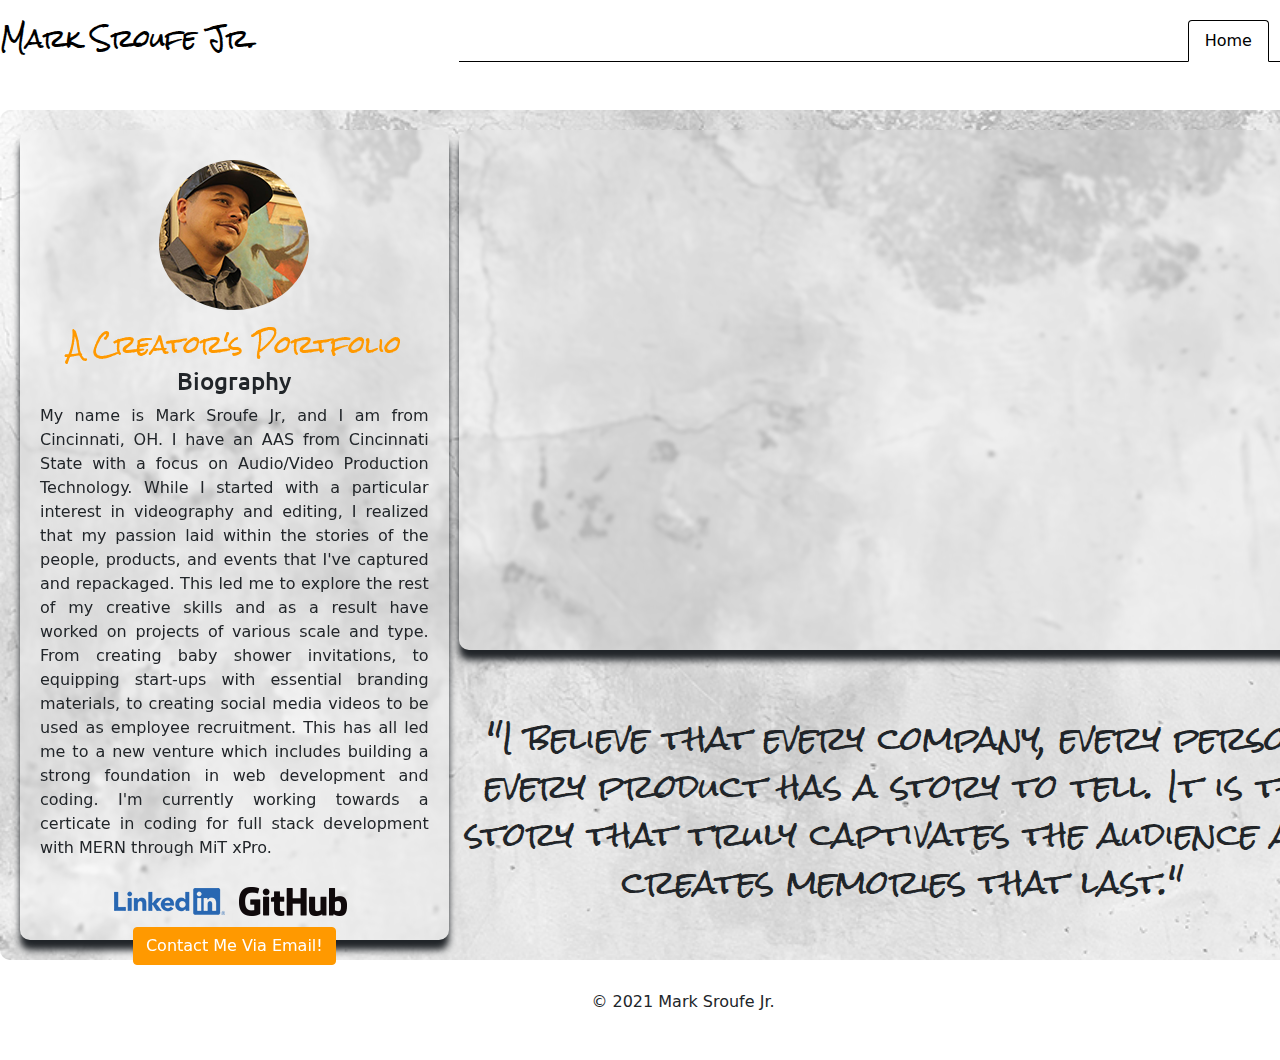
<file: index.html>
<!DOCTYPE html>
<html>
<head>
    <title>Portfolio</title>
    <link rel="stylesheet" href="style.css">
    <link rel="stylesheet" href="bootstrap-5.1.3-dist/css/bootstrap.css"/>
    <script src="https://code.jquery.com/jquery-3.1.0.min.js"></script>
    <script src="bootstrap-5.1.3-dist/js/bootstrap.js"></script>
    <link rel="stylesheet" href="https://fonts.googleapis.com/css?family=Rock+Salt&effect=fire">
    <link rel="stylesheet" href="https://fonts.googleapis.com/css?family=Ubuntu">
    <script src = "script.js"></script>
    <meta name="viewport" content="width=device-width, initial-scale=1">

</head>    
<body>
    
    <main class="content">
        <div class="logo"><a class="navLogo" href="index.html">Mark Sroufe Jr.</a> </p></div>
        <div class="navigation">
            <ul class="nav nav-tabs justify-content-end">
                <li class="nav-item">
                  <a class="nav-link active" aria-current="page" href="index.html">Home</a>
                </li>
                <li class="nav-item">
                  <a class="nav-link" href="portfolio.html">Projects</a>
                </li>
                <li class="nav-item">

              </ul>
        </div>

    </main>

    <main class="content2">
        <div class="videoHeader">
            <img class="profilePic" src="./images/propic.png" alt="Profile Picture">
            <h2>A Creator's Portfolio</h2>
            <h4>Biography</h4>
            <p style="text-align: justify;">
                My name is Mark Sroufe Jr, and I am from Cincinnati, OH.  I have an AAS from Cincinnati State with a focus on Audio/Video Production Technology.  While I started with a particular interest in videography and editing, I realized that my passion laid within the stories of the people, products, and events that I've captured and repackaged.  This led me to explore the rest of my creative skills and as a result have worked on projects of various scale and type.  From creating baby shower invitations, to equipping start-ups with essential branding materials, to creating social media videos to be used as employee recruitment.  This has all led me to a new venture which includes building a strong foundation in web development and coding. I'm currently working towards a certicate in coding for full stack development with MERN through MiT xPro.
            </p>
            <a href="https://www.linkedin.com/in/marksroufe/"><img class="linkedIn" src="./images/LI-Logo2.png" alt="LinkedIn"></a>
            <a href="https://github.com/sroufejr"><img class="linkedIn" src="./images/GitHub_Logo2.png" alt="GitHub"></a>
        </br>
            <a href="mailto:msroufejr@hotmail.com" class="btn btn-primary">Contact Me Via Email!</a>
            
        </div>
        <div class="video">
            <iframe class="introVideo" width="851" height="478" src="https://www.youtube.com/embed/INbHzO63uNI" title="YouTube video player" frameborder="0" allow="accelerometer; autoplay; clipboard-write; encrypted-media; gyroscope; picture-in-picture" allowfullscreen></iframe>
        </div>
        <div class="font-effect-fire">"I believe that every company, every person, every product has a story to tell.  It is the story that truly captivates the audience and creates memories that last."</div>

    </main>
    

    <div class="footer">
        <div class="copy"><p>© 2021 Mark Sroufe Jr.</p></div>
    </div>
</body>
</html>
</file>
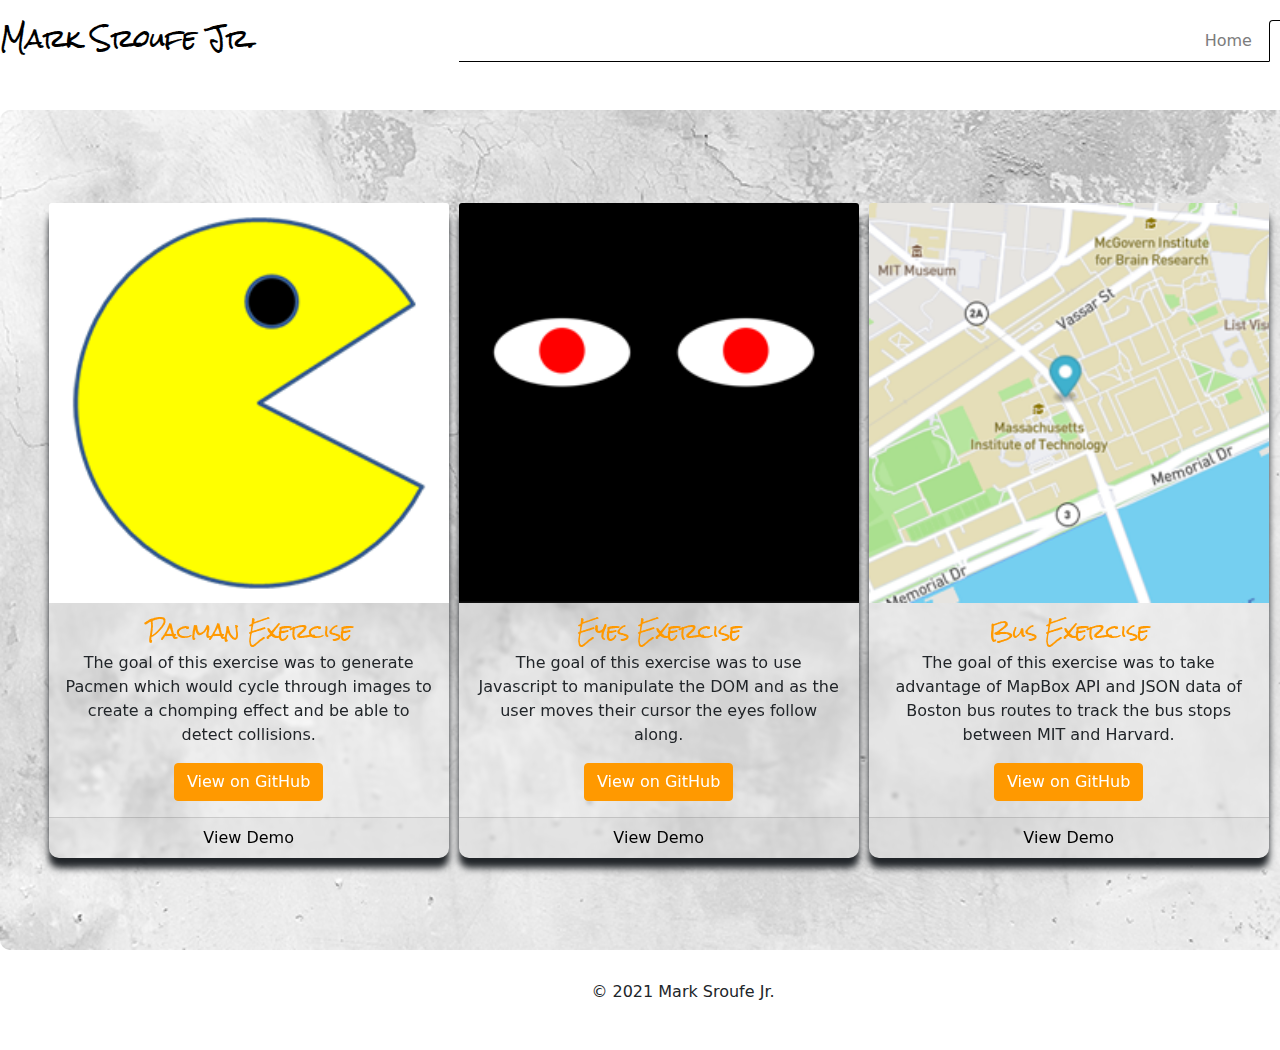
<file: portfolio.html>
<!DOCTYPE html>
<html>
<head>
    <title>Portfolio</title>
    <link rel="stylesheet" href="style.css">
    <link rel="stylesheet" href="bootstrap-5.1.3-dist/css/bootstrap.css"/>
    <script src="https://code.jquery.com/jquery-3.1.0.min.js"></script>
    <script src="bootstrap-5.1.3-dist/js/bootstrap.js"></script>
    <link rel="stylesheet" href="https://fonts.googleapis.com/css?family=Rock+Salt&effect=fire">
    <link rel="stylesheet" href="https://fonts.googleapis.com/css?family=Ubuntu">
    <script src = "script.js"></script>
    <meta name="viewport" content="width=device-width, initial-scale=1">

</head>    
<body>
    
    <main class="content">
        <div class="logo"><a class="navLogo" href="index.html">Mark Sroufe Jr.</a> </p></div>
        <div class="navigation">
            <ul class="nav nav-tabs justify-content-end">
                <li class="nav-item">
                  <a class="nav-link" href="index.html">Home</a>
                </li>
                <li class="nav-item">
                  <a class="nav-link active" aria-current="page" href="#">Projects</a>
                </li>
                <li class="nav-item">

              </ul>
        </div>

    </main>

    <main class="content3">
        <div class="pacman">

            <div class="card text-center" style="width: 25rem;">
                <img src="./images/pacmen.png" class="card-img-top" alt="...">
                <div class="card-body">
                  <h5 class="card-title">Pacman Exercise</h5>
                  <p class="card-text">The goal of this exercise was to generate Pacmen which would cycle through images to create a chomping effect and be able to detect collisions.</p>
                  <a href="https://github.com/sroufejr/Pacman-Exercise" class="btn btn-primary">View on GitHub</a>
                </div>
                <div class="card-footer">
                  <a href="./Pacman/pacman.html" alt="Eyes Exercise" target="_blank">View Demo</a>
                </div>
              </div>
        </div>
        <div class="eyes">
            <div class="card text-center" style="width: 25rem;">
                <img src="./images/eyes.png" class="card-img-top" alt="...">
                <div class="card-body">
                  <h5 class="card-title">Eyes Exercise</h5>
                  <p class="card-text">The goal of this exercise was to use Javascript to manipulate the DOM and as the user moves their cursor the eyes follow along.</p>
                  <a href="https://github.com/sroufejr/Eyes-Exercise" class="btn btn-primary">View on GitHub</a>
                </div>
                <div class="card-footer">
                  <a href="./eye-exercise/eyes.html" alt="Eyes Exercise" target="_blank">View Demo</a>
                </div>
              </div>
        </div>
        <div class="bus">
            <div class="card text-center" style="width: 25rem;">
                <img src="./images/bus.png" class="card-img-top" alt="...">
                <div class="card-body">
                  <h5 class="card-title">Bus Exercise</h5>
                  <p class="card-text">The goal of this exercise was to take advantage of MapBox API and JSON data of Boston bus routes to track the bus stops between MIT and Harvard.</p>
                  <a href="https://github.com/sroufejr/Bus-Exercise" class="btn btn-primary">View on GitHub</a>
                </div>
                <div class="card-footer">
                  <a href="./week9/map.html" alt="Eyes Exercise" target="_blank">View Demo</a>
                </div>
              </div>
        </div>
        

    </main>
    

    <div class="footer">
        <div class="copy"><p>© 2021 Mark Sroufe Jr.</p></div>
    </div>
</body>
</html>
</file>
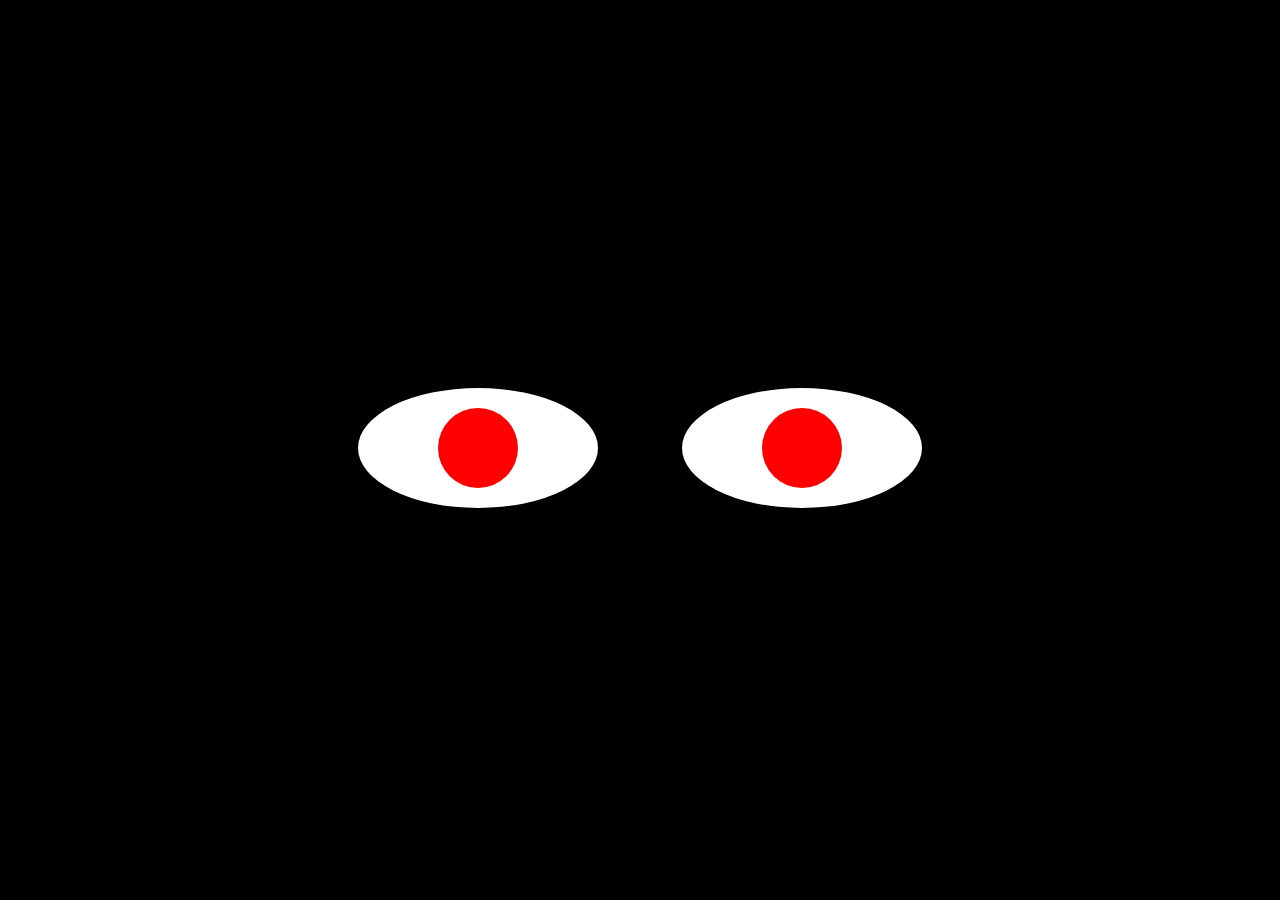
<file: eye-exercise/eyes.html>
<html>

  <head>
    <title>Eyes Exercise</title>
    <link rel="stylesheet" href="styles.css" />
    <script src="eyes.js"></script>  
  
  </head>
  
  <body onload="secondEye()">
    <div class="eyes">
      <div class="eye">
        <div class="ball"></div>
      </div>
    </div>
  </body>
  
</html>
</file>
<file: Pacman/pacman.html>
<html>
    <head>
        <title>Pacman Exercise</title>
        <script src="pacman.js"></script>
        
    </head>


<body style="background-color: black;">
    <div id='game'>
        <button onclick='makeOne()' width='200' height='30'>Add PacMan</button>
        <button onclick='update()' width='200' height='30'>Start Game</button>
        <button onclick='reset()' width='200' height='30'>Reset Game</button>

    </div>
    
</body>

</html>
</file>
<file: week9/map.html>
<!DOCTYPE html>
<html lang="en">
<head>
    <meta charset="UTF-8">
    <meta http-equiv="X-UA-Compatible" content="IE=edge">
    <meta name="viewport" content="width=device-width, initial-scale=1.0">
    <title>Bus Tracker</title>
    <script src="https://api.mapbox.com/mapbox-gl-js/v1.11.0/mapbox-gl.js"></script>
    <link href="https://api.mapbox.com/mapbox-gl-js/v1.11.0/mapbox-gl.css" rel="stylesheet" />
    <link rel="stylesheet" href="styles.css">
</head>


<body>
    <div id="map"></div>
    	<div class="start-button">
        <button onclick="move()">
            Start Bus Tracker
        </button>
    	</div>
   <script src="mapanimation.js"></script>    
</body>
</html>
</file>
<file: style.css>
.content{
    display: grid;
    grid-template-columns: repeat(6, 1fr);
    grid-template-rows: 80px;
    gap: 10px;
    overflow: hidden;
    width: 1366px;
    margin: auto;
    margin-top: 20px;
   
}

.content2{
    display: grid;
    grid-template-columns: repeat(6, 1fr);
    grid-template-rows: 540px 300px;
    background-image: url("images/videobackground.png");
    background-size: cover;
    gap: 10px;
    width: 1366px;
    margin: auto;
    margin-top: 10px;
    border-radius: 10px;
}

.content3{
    display: grid;
    grid-template-columns: repeat(6, 1fr);
    grid-template-rows: 840px;
    background-image: url("images/videobackground.png");
    background-size: cover;
    gap: 10px;
    width: 1366px;
    margin: auto;
    margin-top: 10px;
    border-radius: 10px;
}


.footer{
    display: grid;
    grid-template-columns: repeat(6, 1fr);
    grid-template-rows: 80px;
    gap: 10px;
    overflow: hidden;
    width: 1366px;
    margin: auto;
    margin-top: 20px;

}


.logo{
    grid-column: 1 / 3;
    font-family: 'Rock Salt';
    font-size: x-large;
    text-align: left;
    padding-bottom: 20px;
}

a {
    text-decoration: none;
    color: black;
}

.navigation{
    grid-column: 3 / 7;
}


.videoHeader{
    grid-column: 1 / 3;
    grid-row: 1 / 3;
    border-radius: 10px;
    text-align: center;
    padding: 20px 20px 20px 20px;
    background-color: rgba(255, 255, 255, 0.1);
    backdrop-filter: blur(2px);
    margin-left: 20px;
    margin-top: 20px;
    margin-bottom: 20px;
    box-shadow: 0px 10px 7px;
}

.profilePic{
    border-radius: 50%;
    margin-top: 10px;
    position: float;
    padding-bottom: 20px;
}


.video{
    grid-column: 3 / 7;
    display: flex;
    border-radius: 10px;
    background-color: rgba(255, 255, 255, 0.1);
    backdrop-filter: blur(2px);
    margin-right: 20px;
    margin-top: 20px;
    box-shadow: 0px 10px 7px;
    
}

iframe{
    margin-left: auto;
    margin-right: auto;
    margin-top: auto;
    margin-bottom: auto;
    border-radius: 10px;

}


.font-effect-fire{
    grid-column: 3 / 7;
    font-size: xx-large;
    margin: auto;
    padding-right: 20px;
    text-align: center;
    font-family: 'Rock Salt';
}

.copy{
    grid-column: 3 / 5;
    text-align: center;
    margin-top: 10px;
      
}


.pacman{
    
    grid-column: 2 / 3;
    margin: auto;
}

.eyes{
    grid-column: 3 / 4;
    margin: auto;
}

.bus{
    grid-column: 4 / 5;
    margin: auto;
}
    
}
p{
    font-family: 'Ubuntu';
    font-size: medium;
}

h2{
    font-family: 'Rock Salt';
    color: #FF9900;
}

h4{
    font-family: 'Ubuntu';
}
</file>
<file: eye-exercise/styles.css>
body {
  margin: 0;
  padding: 0;
  background-color: #000;
}

.eyes {
  position: absolute;
  top: 50%;
  transform: translateY(-50%);
  width: 100%;
  text-align: center;
}
.eye {
  width: 240px;
  height: 120px;
  background: #fff;
  display: inline-block;
  margin: 40px;
  border-radius: 50%;
  position: relative;
  overflow: hidden;
}
.ball {
  width: 80px;
  height: 80px;
  background: red;
  position: absolute;
  top: 50%;
  left: 50%;
  transform: translate(-50%, -50%);
  border-radius: 50%;
}
</file>
<file: week9/styles.css>
body {
	margin: 0;
	padding: 0;
}

#map {
    display: grid;
    grid-template-columns: repeat(6, 1fr);
    grid-template-rows: 640px;
    gap: 10px;
    overflow: hidden;
    width: 1366px;
    margin: auto;
    margin-top: 20px;

	
}

.map-overlay {
	position: absolute;
	left: 0;
	padding; 10px;
}

.start-button{
	display: grid;
    grid-template-columns: repeat(1, 1fr);
    grid-template-rows: 60px;
    gap: 10px;
    overflow: hidden;
    width: 1366px;
	margin: auto;
	margin-top: 20px;

}
</file>
